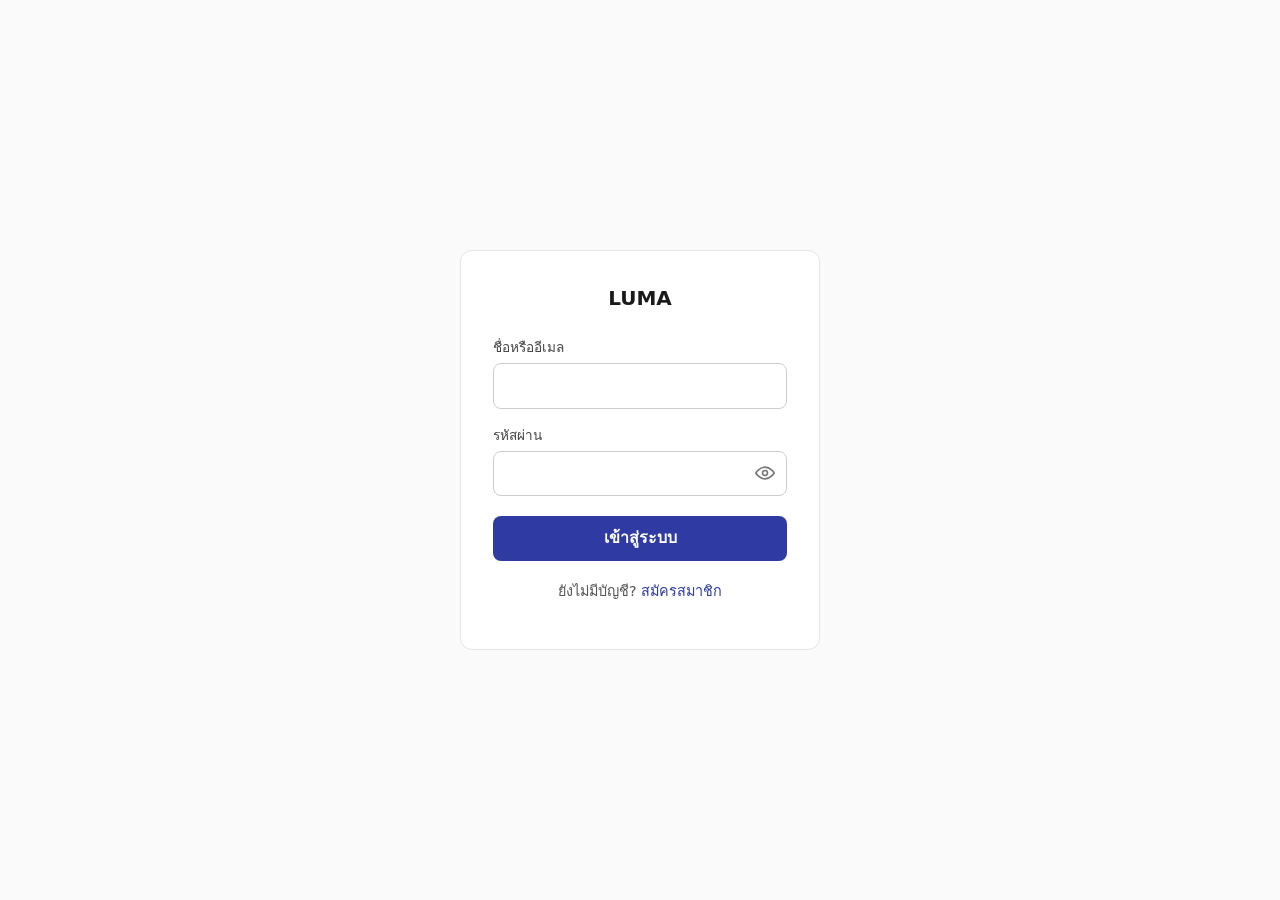
<file: services/frontend/pages/login.html>
<!DOCTYPE html>
<html lang="th">
<head>
  <meta charset="UTF-8" />
  <meta name="viewport" content="width=device-width, initial-scale=1.0" />
  <title>LUMA — เข้าสู่ระบบ</title>
  <link rel="stylesheet" href="../css/main.css" />
  <link rel="stylesheet" href="../css/auth.css" />
</head>
<!-- โครงเดียวกับ register.html ใช้คลาสจาก auth.css ชุดเดียวกัน -->
<body data-page="login" class="auth-page">
  <div class="auth-card">
    <a class="auth-card__brand" href="index.html">LUMA</a>

    <form class="auth-form" id="login-form" action="javascript:void(0);" novalidate>
      <p class="auth-error" id="login-error" hidden role="alert"></p>
      <p class="auth-success" id="login-success" hidden role="status"></p>

      <div class="auth-field">
        <label class="auth-field__label" for="login">ชื่อหรืออีเมล</label>
        <input
          class="auth-field__input"
          type="text"
          id="login"
          name="login"
          autocomplete="username"
          required
        />
      </div>

      <div class="auth-field">
        <label class="auth-field__label" for="password">รหัสผ่าน</label>
        <div class="auth-field__input-wrap">
          <input
            class="auth-field__input"
            type="password"
            id="password"
            name="password"
            autocomplete="current-password"
            required
          />
          <button type="button" class="auth-field__toggle" aria-label="แสดงรหัสผ่าน" aria-pressed="false">
            <svg class="auth-field__eye" viewBox="0 0 24 24" width="20" height="20" fill="none" stroke="currentColor" stroke-width="2" stroke-linecap="round" stroke-linejoin="round" aria-hidden="true">
              <path d="M1 12s4-7 11-7 11 7 11 7-4 7-11 7-11-7-11-7Z" />
              <circle cx="12" cy="12" r="3" />
            </svg>
            <svg class="auth-field__eye-off" viewBox="0 0 24 24" width="20" height="20" fill="none" stroke="currentColor" stroke-width="2" stroke-linecap="round" stroke-linejoin="round" aria-hidden="true" hidden>
              <path d="M9.9 4.24A9.12 9.12 0 0 1 12 4c7 0 11 7 11 7a13.16 13.16 0 0 1-1.67 2.68" />
              <path d="M6.61 6.61A13.526 13.526 0 0 0 1 11s4 7 11 7a9.26 9.26 0 0 0 5.39-1.61" />
              <path d="M14.12 14.12a3 3 0 1 1-4.24-4.24" />
              <line x1="1" y1="1" x2="23" y2="23" />
            </svg>
          </button>
        </div>
      </div>

      <button class="auth-submit" type="submit" id="login-submit">เข้าสู่ระบบ</button>
    </form>

    <p class="auth-footer">
      ยังไม่มีบัญชี? <a href="register.html">สมัครสมาชิก</a>
    </p>
  </div>

  <script src="../js/csrf.js"></script>
  <script src="../js/password-toggle.js"></script>
  <script src="../js/login.js"></script>
</body>
</html>
</file>
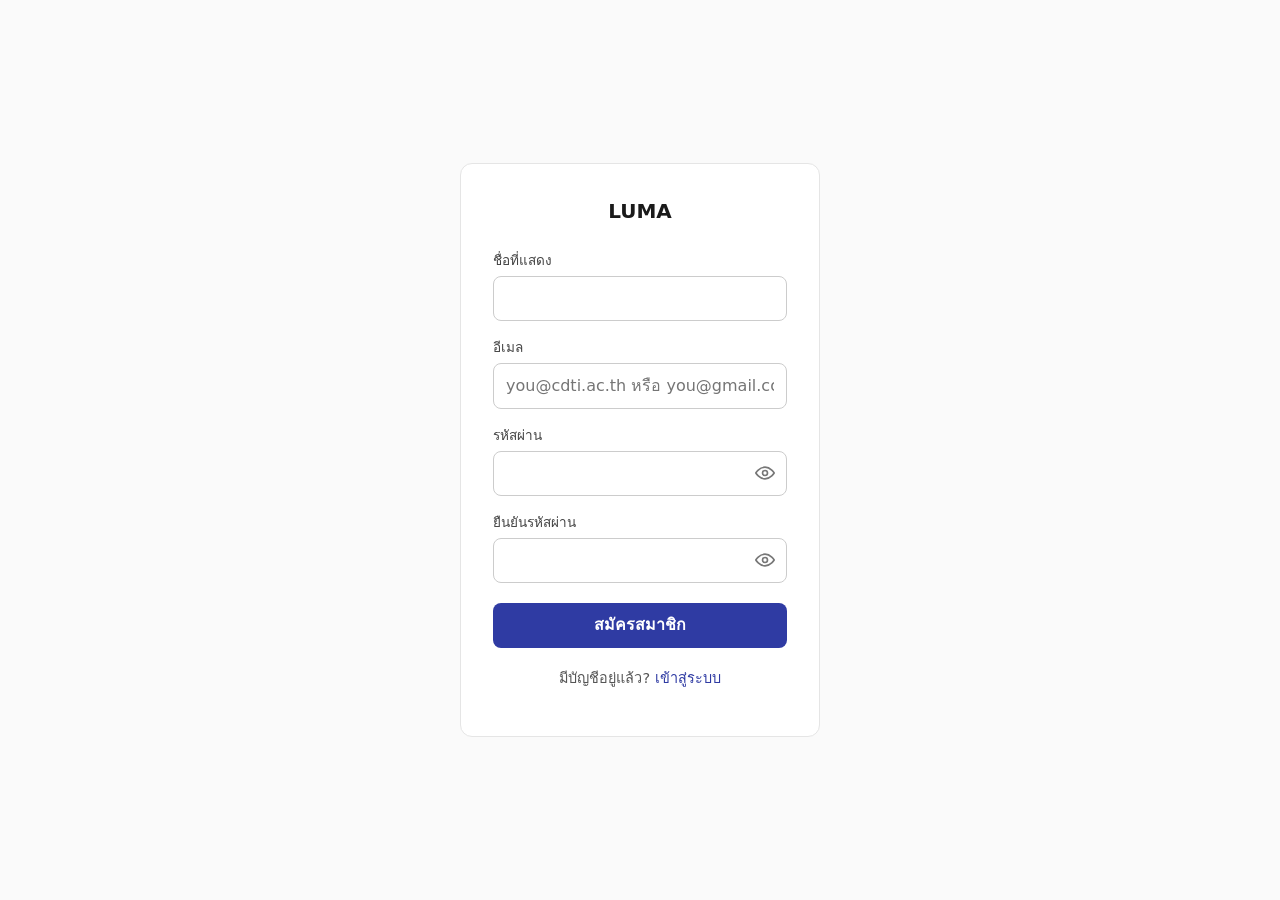
<file: services/frontend/pages/register.html>
<!DOCTYPE html>
<html lang="th">
<head>
  <meta charset="UTF-8" />
  <meta name="viewport" content="width=device-width, initial-scale=1.0" />
  <title>LUMA — สมัครสมาชิก</title>
  <link rel="stylesheet" href="../css/main.css" />
  <link rel="stylesheet" href="../css/auth.css" />
</head>
<body data-page="register" class="auth-page">
  <div class="auth-card">
    <a class="auth-card__brand" href="index.html">LUMA</a>

    <form class="auth-form" id="register-form" novalidate>
      <p class="auth-error" id="register-error" hidden role="alert"></p>

      <div class="auth-field">
        <label class="auth-field__label" for="register-name">ชื่อที่แสดง</label>
        <input
          class="auth-field__input"
          type="text"
          id="register-name"
          name="displayName"
          autocomplete="name"
          required
        />
      </div>

      <div class="auth-field">
        <label class="auth-field__label" for="register-email">อีเมล</label>
        <input
          class="auth-field__input"
          type="email"
          id="register-email"
          name="email"
          placeholder="you@cdti.ac.th หรือ you@gmail.com"
          autocomplete="username"
          required
        />
      </div>

      <div class="auth-field">
        <label class="auth-field__label" for="register-password">รหัสผ่าน</label>
        <div class="auth-field__input-wrap">
          <input
            class="auth-field__input"
            type="password"
            id="register-password"
            name="password"
            autocomplete="new-password"
            minlength="8"
            required
          />
          <button type="button" class="auth-field__toggle" aria-label="แสดงรหัสผ่าน" aria-pressed="false">
            <svg class="auth-field__eye" viewBox="0 0 24 24" width="20" height="20" fill="none" stroke="currentColor" stroke-width="2" stroke-linecap="round" stroke-linejoin="round" aria-hidden="true">
              <path d="M1 12s4-7 11-7 11 7 11 7-4 7-11 7-11-7-11-7Z" />
              <circle cx="12" cy="12" r="3" />
            </svg>
            <svg class="auth-field__eye-off" viewBox="0 0 24 24" width="20" height="20" fill="none" stroke="currentColor" stroke-width="2" stroke-linecap="round" stroke-linejoin="round" aria-hidden="true" hidden>
              <path d="M9.9 4.24A9.12 9.12 0 0 1 12 4c7 0 11 7 11 7a13.16 13.16 0 0 1-1.67 2.68" />
              <path d="M6.61 6.61A13.526 13.526 0 0 0 1 11s4 7 11 7a9.26 9.26 0 0 0 5.39-1.61" />
              <path d="M14.12 14.12a3 3 0 1 1-4.24-4.24" />
              <line x1="1" y1="1" x2="23" y2="23" />
            </svg>
          </button>
        </div>
      </div>

      <div class="auth-field">
        <label class="auth-field__label" for="register-confirm">ยืนยันรหัสผ่าน</label>
        <div class="auth-field__input-wrap">
          <input
            class="auth-field__input"
            type="password"
            id="register-confirm"
            name="confirmPassword"
            autocomplete="new-password"
            minlength="8"
            required
          />
          <button type="button" class="auth-field__toggle" aria-label="แสดงรหัสผ่าน" aria-pressed="false">
            <svg class="auth-field__eye" viewBox="0 0 24 24" width="20" height="20" fill="none" stroke="currentColor" stroke-width="2" stroke-linecap="round" stroke-linejoin="round" aria-hidden="true">
              <path d="M1 12s4-7 11-7 11 7 11 7-4 7-11 7-11-7-11-7Z" />
              <circle cx="12" cy="12" r="3" />
            </svg>
            <svg class="auth-field__eye-off" viewBox="0 0 24 24" width="20" height="20" fill="none" stroke="currentColor" stroke-width="2" stroke-linecap="round" stroke-linejoin="round" aria-hidden="true" hidden>
              <path d="M9.9 4.24A9.12 9.12 0 0 1 12 4c7 0 11 7 11 7a13.16 13.16 0 0 1-1.67 2.68" />
              <path d="M6.61 6.61A13.526 13.526 0 0 0 1 11s4 7 11 7a9.26 9.26 0 0 0 5.39-1.61" />
              <path d="M14.12 14.12a3 3 0 1 1-4.24-4.24" />
              <line x1="1" y1="1" x2="23" y2="23" />
            </svg>
          </button>
        </div>
      </div>

      <button class="auth-submit" type="submit" id="register-submit">
        สมัครสมาชิก
      </button>
    </form>

    <p class="auth-footer">
      มีบัญชีอยู่แล้ว? <a href="login.html">เข้าสู่ระบบ</a>
    </p>
  </div>

  <script src="../js/csrf.js"></script>
  <script src="../js/password-toggle.js"></script>
  <script src="../js/register.js"></script>
</body>
</html>
</file>
<file: services/frontend/css/main.css>
/* ==========================================================================
   LUMA — Shared Layout Styles
   Issue #56 — โครงหน้าเว็บ + ระบบซ่อน/แสดงที่ไม่พัง
   ========================================================================== */

*,
*::before,
*::after {
  box-sizing: border-box;
}

body {
  margin: 0;
  font-family: system-ui, -apple-system, "Segoe UI", Roboto, sans-serif;
  color: #1a1a1a;
  background: #fafafa;
  line-height: 1.5;
}

a {
  color: inherit;
}

/* ==========================================================================
   [hidden] ต้องซ่อนจริง ห้ามให้กฎอื่นมาทับทีหลังในไฟล์
   แก้ด้วย !important ให้ [hidden] ชนะทุกกรณีไม่ว่าประกาศลำดับไหนก็ตาม
   ========================================================================== */
[hidden] {
  display: none !important;
}

/* ==========================================================================
   Layout หลัก — เมนู (header) + เนื้อหา (main) ใช้ร่วมกันทุกหน้า
   ========================================================================== */
.app-header {
  display: flex;
  align-items: center;
  justify-content: space-between;
  padding: 0.75rem 1.25rem;
  background: #ffffff;
  border-bottom: 1px solid #e5e5e5;
  position: sticky;
  top: 0;
  z-index: 10;
}

/* layout.js ใส่ HTML ของ nav.html (brand + toggle + .app-nav) ลงใน div นี้
   ถ้าไม่มี display:contents ตัว div เปล่านี้จะกลายเป็น flex item ตัวเดียวของ
   .app-header เอง (นับเป็น 1 ชิ้น ไม่ใช่ 3) ทำให้ justify-content: space-between
   ด้านบนไม่มีผลอะไรเลย แล้ว .app-nav (เป็น block-level flex ของตัวเอง) ก็ตกลง
   ไปอยู่บรรทัดใหม่ใต้โลโก้แทนที่จะเรียงชิดขวาบนบรรทัดเดียวกัน — เจอจริงตอนนี้
   ทำให้ชื่อผู้ใช้/ออกจากระบบลอยอยู่กลางจอแทนที่จะชิดขวา */
#app-nav-slot {
  display: contents;
}

.app-header__brand {
  display: inline-flex;
  align-items: center;
  gap: 0.5rem;
  font-weight: 700;
  font-size: 1.1rem;
  text-decoration: none;
}

/* โลโก้เป็น .svg ไม่ใช่อิโมจิ — ระบุ width/height ใน <img> ด้วย
   กันหน้ากระตุก (layout shift) ตอนไฟล์ยังโหลดไม่เสร็จ */
.app-header__logo {
  display: block;
  width: 32px;
  height: 32px;
  border-radius: 8px;
}

.app-nav {
  display: flex;
  gap: 0.5rem;
  align-items: center;
}

/* ดันกลุ่มบัญชีผู้ใช้ (ชื่อ + ออกจากระบบ) ให้ชิดขวาสุด แยกจากลิงก์เมนูหลัก
   ด้วยช่องว่างที่มองเห็นได้ ไม่ใช่แค่เรียงต่อท้ายด้วย gap เท่าลิงก์อื่น */
#nav-user-slot {
  margin-left: auto;
  display: flex;
  align-items: center;
}

.app-nav__link {
  padding: 0.4rem 0.75rem;
  border-radius: 6px;
  text-decoration: none;
  color: #333;
  font-size: 0.95rem;
}

.app-nav__link:hover,
.app-nav__link[aria-current="page"] {
  background: #eef1ff;
  color: #2f3ba3;
}

.app-main {
  max-width: 1040px;
  margin: 0 auto;
  padding: 1.5rem 1.25rem 3rem;
}

/* ---- ปุ่ม hamburger สำหรับมือถือ ---- */
.app-header__toggle {
  display: none;
  border: 1px solid #ddd;
  background: #fff;
  border-radius: 6px;
  padding: 0.55rem 0.6rem;
  line-height: 1;
  cursor: pointer;
}

@media (max-width: 640px) {
  .app-header__toggle {
    display: inline-flex;
  }

  .app-nav {
    display: none;
    position: absolute;
    top: 100%;
    left: 0;
    right: 0;
    flex-direction: column;
    align-items: stretch;
    background: #fff;
    border-bottom: 1px solid #e5e5e5;
    padding: 0.5rem;
  }

  .app-nav.is-open {
    display: flex;
  }
}

.nav-link-btn.nav-link-btn {
  display: inline-block;
  border: none;
  background: none;
  padding: 0.4rem 0.75rem;
  font: inherit;
  color: #333;
  text-decoration: none;
  border-radius: 6px;
  cursor: pointer;
}

.nav-link-btn.nav-link-btn:hover {
  background: #eef1ff;
  color: #2f3ba3;
}

.spinner {
  display: inline-block;
  padding: 0.3rem 0.6rem;
  border-radius: 999px;
  background: #fff3cd;
  color: #7a5b00;
  font-size: 0.85rem;
}

a:focus-visible,
button:focus-visible {
  outline: 2px solid #2f3ba3;
  outline-offset: 2px;
}

/* ==========================================================================
   ปุ่มเปิดเมนูบนจอแคบ — ขีดสามเส้นวาดด้วย CSS ไม่ใช้อักขระหรืออิโมจิ
   ใช้ currentColor เพื่อให้สีตามตัวอักษรของปุ่มเสมอ
   ========================================================================== */
.app-header__toggle-bars,
.app-header__toggle-bars::before,
.app-header__toggle-bars::after {
  display: block;
  width: 18px;
  height: 2px;
  background: currentColor;
  border-radius: 1px;
}

.app-header__toggle-bars {
  position: relative;
}

.app-header__toggle-bars::before,
.app-header__toggle-bars::after {
  content: "";
  position: absolute;
  left: 0;
}

.app-header__toggle-bars::before {
  top: -6px;
}

.app-header__toggle-bars::after {
  top: 6px;
}
</file>
<file: services/frontend/css/auth.css>
/* ==========================================================================
   LUMA — Auth pages (login / register)
   หน้าเหล่านี้ไม่ใช้ .app-header/.app-nav เพราะผู้ใช้ยังไม่ล็อกอิน
   จึงแยกสไตล์ไว้ต่างหากจาก main.css แทนที่จะยัดเข้า layout เดียวกัน
   ========================================================================== */

.auth-page {
  min-height: 100vh;
  display: flex;
  align-items: center;
  justify-content: center;
  padding: 1.5rem;
}

.auth-card {
  width: 100%;
  max-width: 360px;
  background: #ffffff;
  border: 1px solid #e5e5e5;
  border-radius: 12px;
  padding: 2rem;
}

.auth-card__brand {
  display: block;
  text-align: center;
  font-weight: 700;
  font-size: 1.25rem;
  text-decoration: none;
  margin-bottom: 1.5rem;
}

.auth-form {
  display: flex;
  flex-direction: column;
  gap: 1rem;
}

.auth-field {
  display: flex;
  flex-direction: column;
  gap: 0.35rem;
}

.auth-field__label {
  font-size: 0.85rem;
  color: #444;
}

.auth-field__input {
  padding: 0.6rem 0.75rem;
  border: 1px solid #ccc;
  border-radius: 8px;
  font: inherit;
  width: 100%;
}

.auth-field__input:focus-visible {
  outline: 2px solid #2f3ba3;
  outline-offset: 1px;
  border-color: #2f3ba3;
}

/* ช่องรหัสผ่าน + ปุ่มรูปตาสลับแสดง/ซ่อน (password-toggle.js) */
.auth-field__input-wrap {
  position: relative;
  display: flex;
}

.auth-field__input-wrap .auth-field__input {
  padding-right: 2.5rem;
}

.auth-field__toggle {
  position: absolute;
  top: 50%;
  right: 0.5rem;
  transform: translateY(-50%);
  display: flex;
  align-items: center;
  justify-content: center;
  padding: 0.25rem;
  background: none;
  border: none;
  color: #777;
  cursor: pointer;
  border-radius: 4px;
}

.auth-field__toggle:hover {
  color: #2f3ba3;
}

.auth-field__toggle:focus-visible {
  outline: 2px solid #2f3ba3;
  outline-offset: 1px;
}

.auth-submit {
  margin-top: 0.25rem;
  padding: 0.65rem 1rem;
  border: none;
  border-radius: 8px;
  background: #2f3ba3;
  color: #fff;
  font: inherit;
  font-weight: 600;
  cursor: pointer;
}

.auth-submit:hover {
  background: #26308a;
}

.auth-submit:disabled {
  background: #9aa0d6;
  cursor: not-allowed;
}

.auth-error {
  padding: 0.6rem 0.75rem;
  border-radius: 8px;
  background: #fdecea;
  color: #b3261e;
  font-size: 0.9rem;
}

/* ข้อความ "สมัครสำเร็จ" ในหน้า login (login.html?registered=true) */
.auth-success {
  padding: 0.6rem 0.75rem;
  border-radius: 8px;
  background: #e8f5e9;
  color: #1b5e20;
  font-size: 0.9rem;
}

.auth-footer {
  margin-top: 1.25rem;
  text-align: center;
  font-size: 0.9rem;
  color: #555;
}

.auth-footer a {
  color: #2f3ba3;
  text-decoration: none;
}

.auth-footer a:hover {
  text-decoration: underline;
}
</file>
